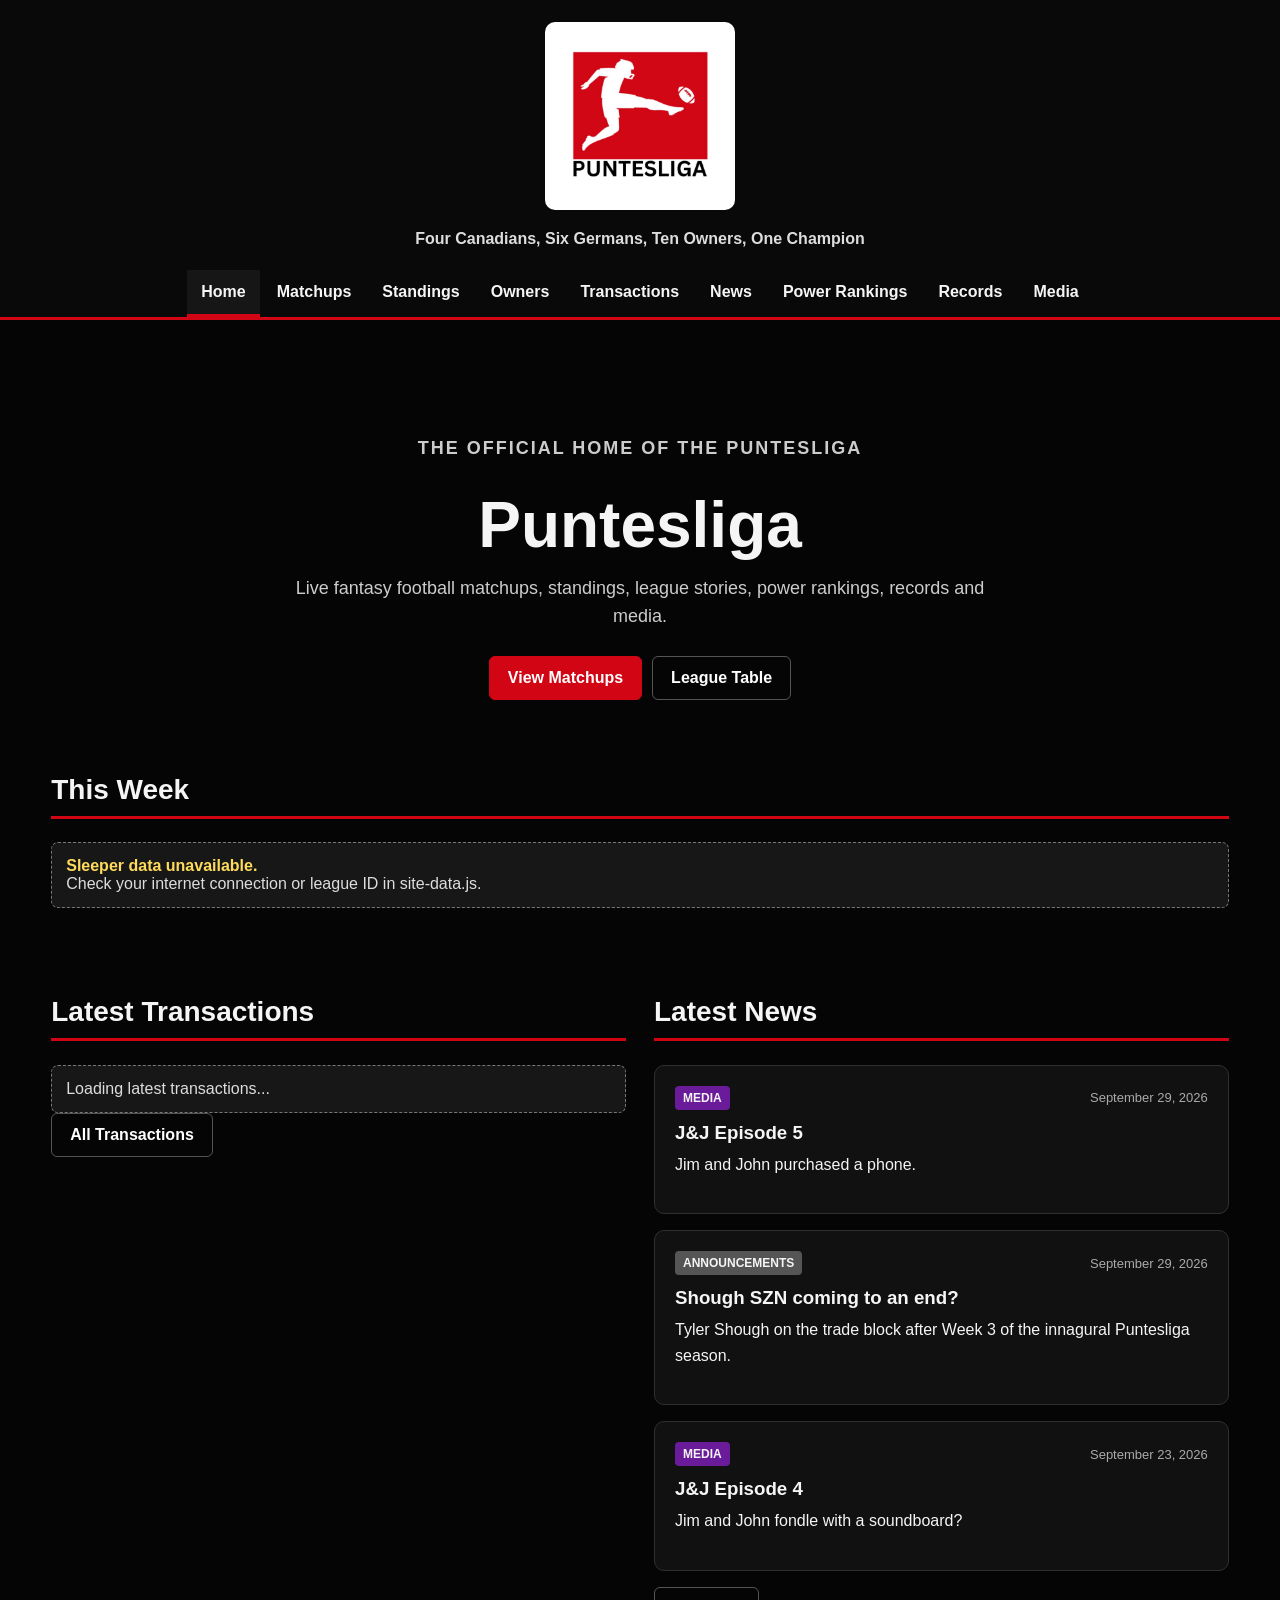
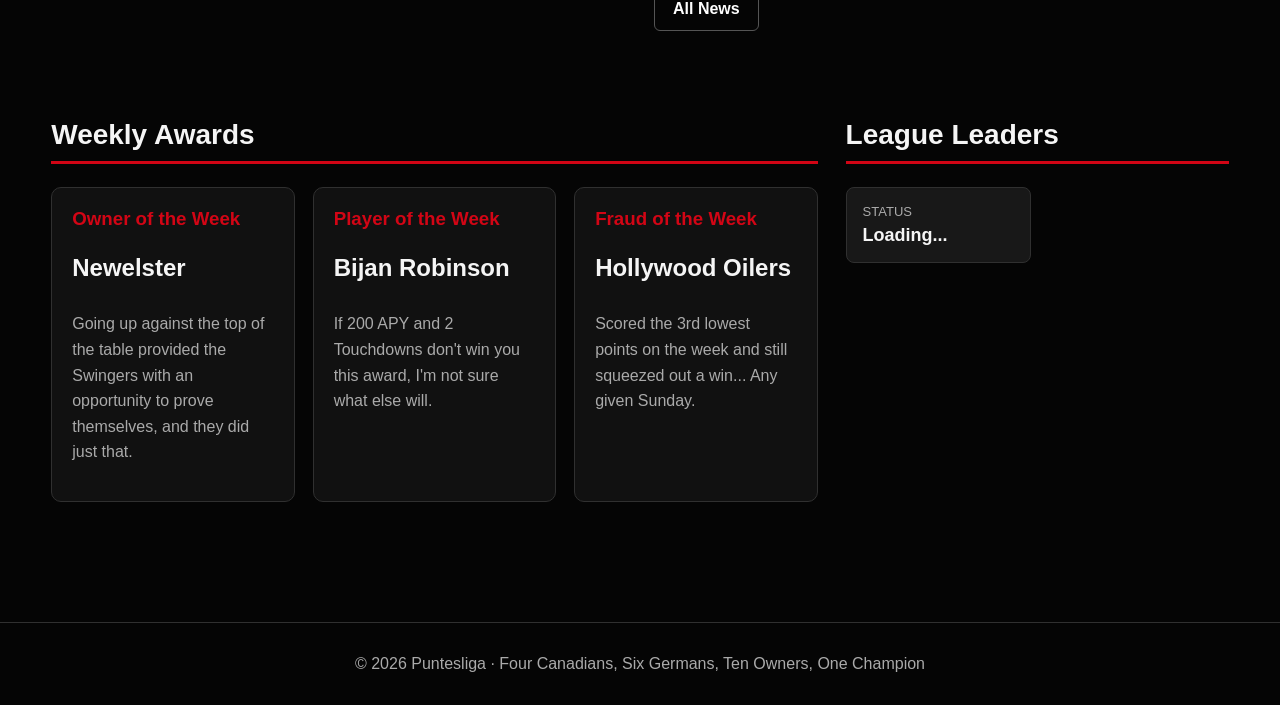
<file: index.html>
<!DOCTYPE html>
<html lang="en">
<head>
	<meta charset="utf-8">
	<meta name="viewport" content="width=device-width, initial-scale=1">
	<title>Puntesliga | Home</title>
	<link href="style.css" rel="stylesheet">
</head>
<body>
	<header></header>

	<main>
		<section class="hero">
			<p class="eyebrow">The official home of the Puntesliga</p>
			<h1>Puntesliga</h1>
			<p>Live fantasy football matchups, standings, league stories, power rankings, records and media.</p>

			<div class="button-row">
				<a class="button" href="matchups.html">View Matchups</a>
				<a class="button secondary" href="standings.html">League Table</a>
			</div>
		</section>

		<section>
			<h2>This Week</h2>
			<div id="matchup-container">
				<p class="muted">Loading this week's matchups...</p>
			</div>
		</section>

		<div class="grid-2 equal-home-columns">
			<section>
				<h2>Latest Transactions</h2>
				<div id="home-transactions">
					<div class="placeholder">Loading latest transactions...</div>
				</div>
				<a class="button secondary" href="transactions.html">All Transactions</a>
			</section>

			<section>
				<h2>Latest News</h2>
				<div id="home-news"></div>
				<a class="button secondary" href="news.html">All News</a>
			</section>
		</div>

		<div class="grid-2 awards-leaders-grid">
			<section>
				<h2>Weekly Awards</h2>
				<div class="grid-3" id="home-awards"></div>
			</section>

			<section>
				<h2>League Leaders</h2>
				<div class="stat-grid" id="leader-container">
					<div class="stat">
						<span>Status</span>
						<strong>Loading...</strong>
					</div>
				</div>
			</section>
		</div>
	</main>

	<footer></footer>

	<script src="site-data.js"></script>
	<script src="common.js"></script>
	<script src="script.js"></script>
</body>
</html>
</file>
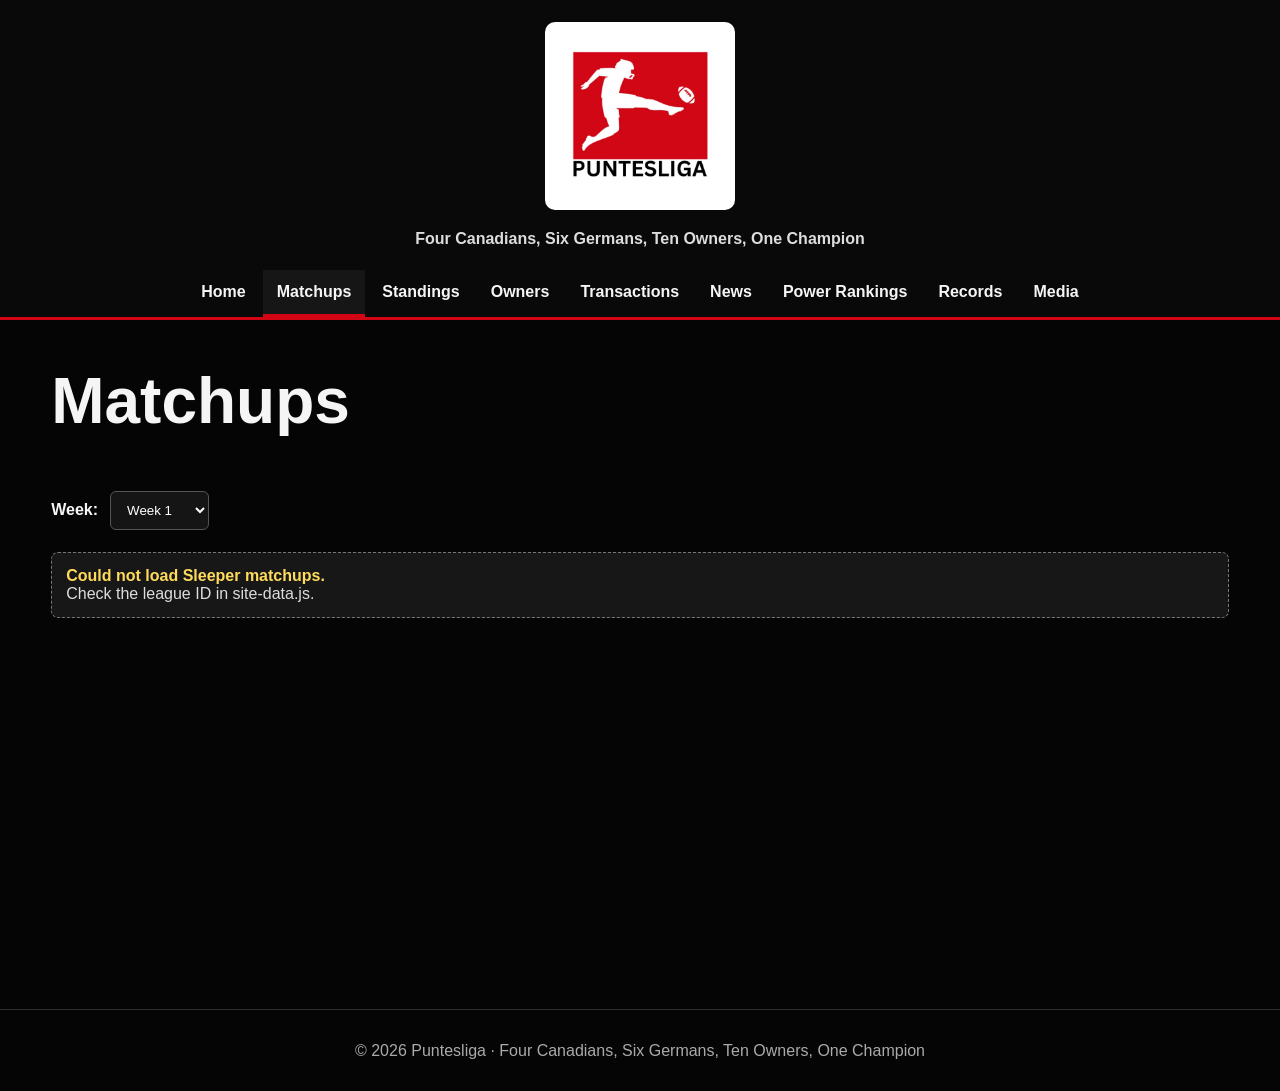
<file: matchups.html>
<!DOCTYPE html>
<html lang="en">
<head>
	<meta charset="utf-8">
	<meta name="viewport" content="width=device-width, initial-scale=1">
	<title>Puntesliga | Matchups</title>
	<link href="style.css" rel="stylesheet">
</head>
<body>
	<header></header>

	<main>
		<section>
			<h1>Matchups</h1>

			<div class="matchup-controls">
				<label for="week-select"><strong>Week:</strong></label>
				<select id="week-select"></select>
			</div>

			<div id="full-matchup-container">
				<p>Loading...</p>
			</div>
		</section>

	</main>

	<footer></footer>

	<script src="site-data.js"></script>
	<script src="common.js"></script>
	<script src="matchups.js"></script>
</body>
</html>
</file>
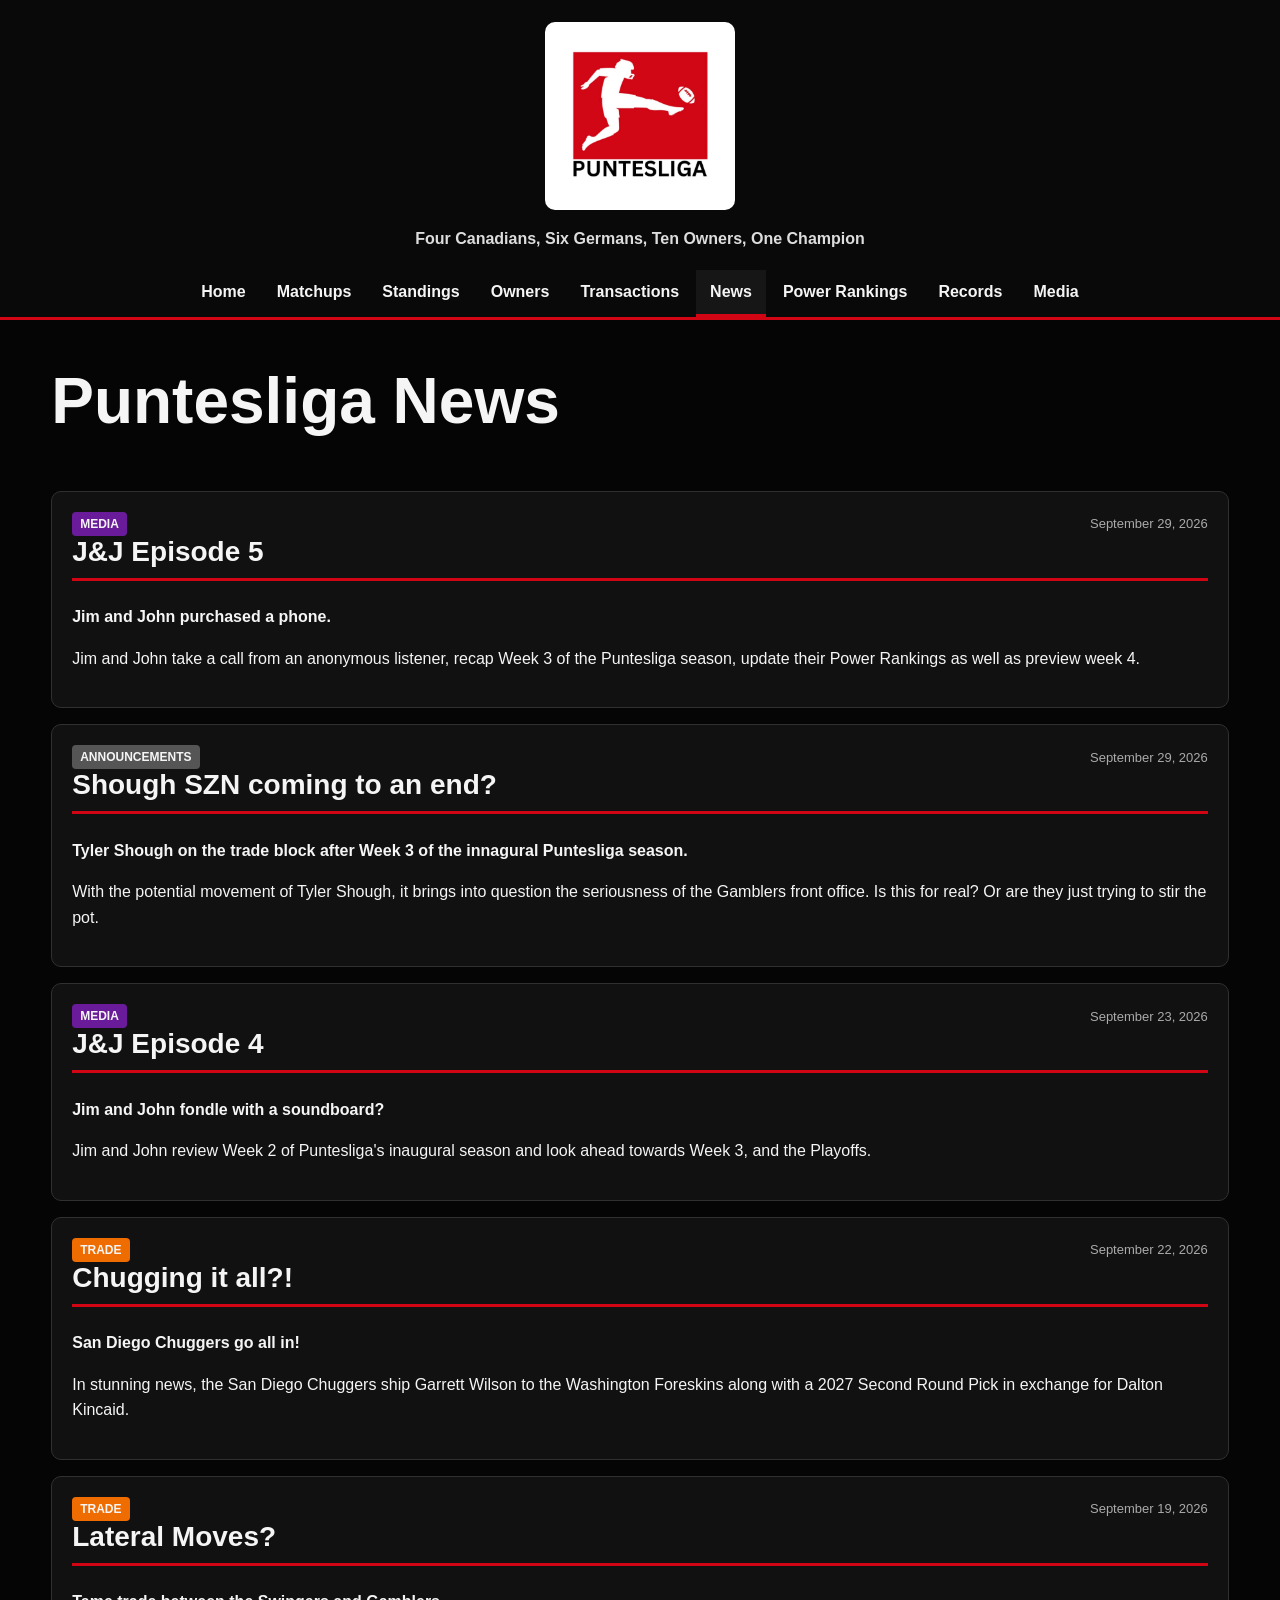
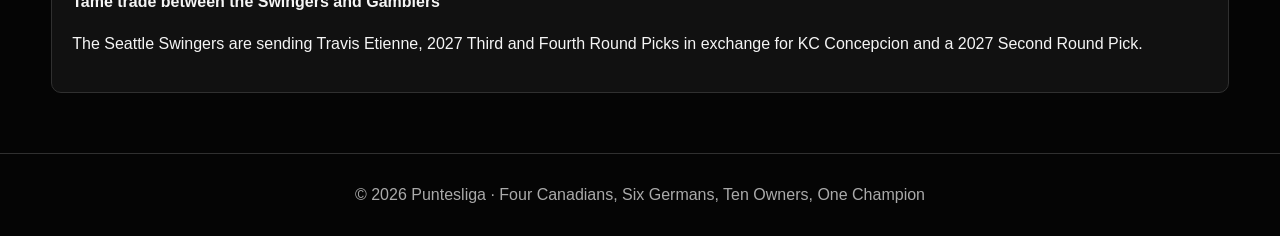
<file: news.html>
<!DOCTYPE html>
<html lang="en">
 <head>
  <meta charset="utf-8"/>
  <meta content="width=device-width,initial-scale=1" name="viewport"/>
  <title>
   Puntesliga | News
  </title>
  <link href="style.css" rel="stylesheet"/>
 </head>
 <body>
  <header>
  </header>
  <main>
   <section>
    <h1>
     Puntesliga News
    </h1>
    <div id="news-container" style="margin-top:24px">
    </div>
   </section>
  </main>
  <footer>
  </footer>
  <script src="site-data.js">
  </script>
  <script src="common.js">
  </script>
  <script src="news.js">
  </script>
 </body>
</html>
</file>
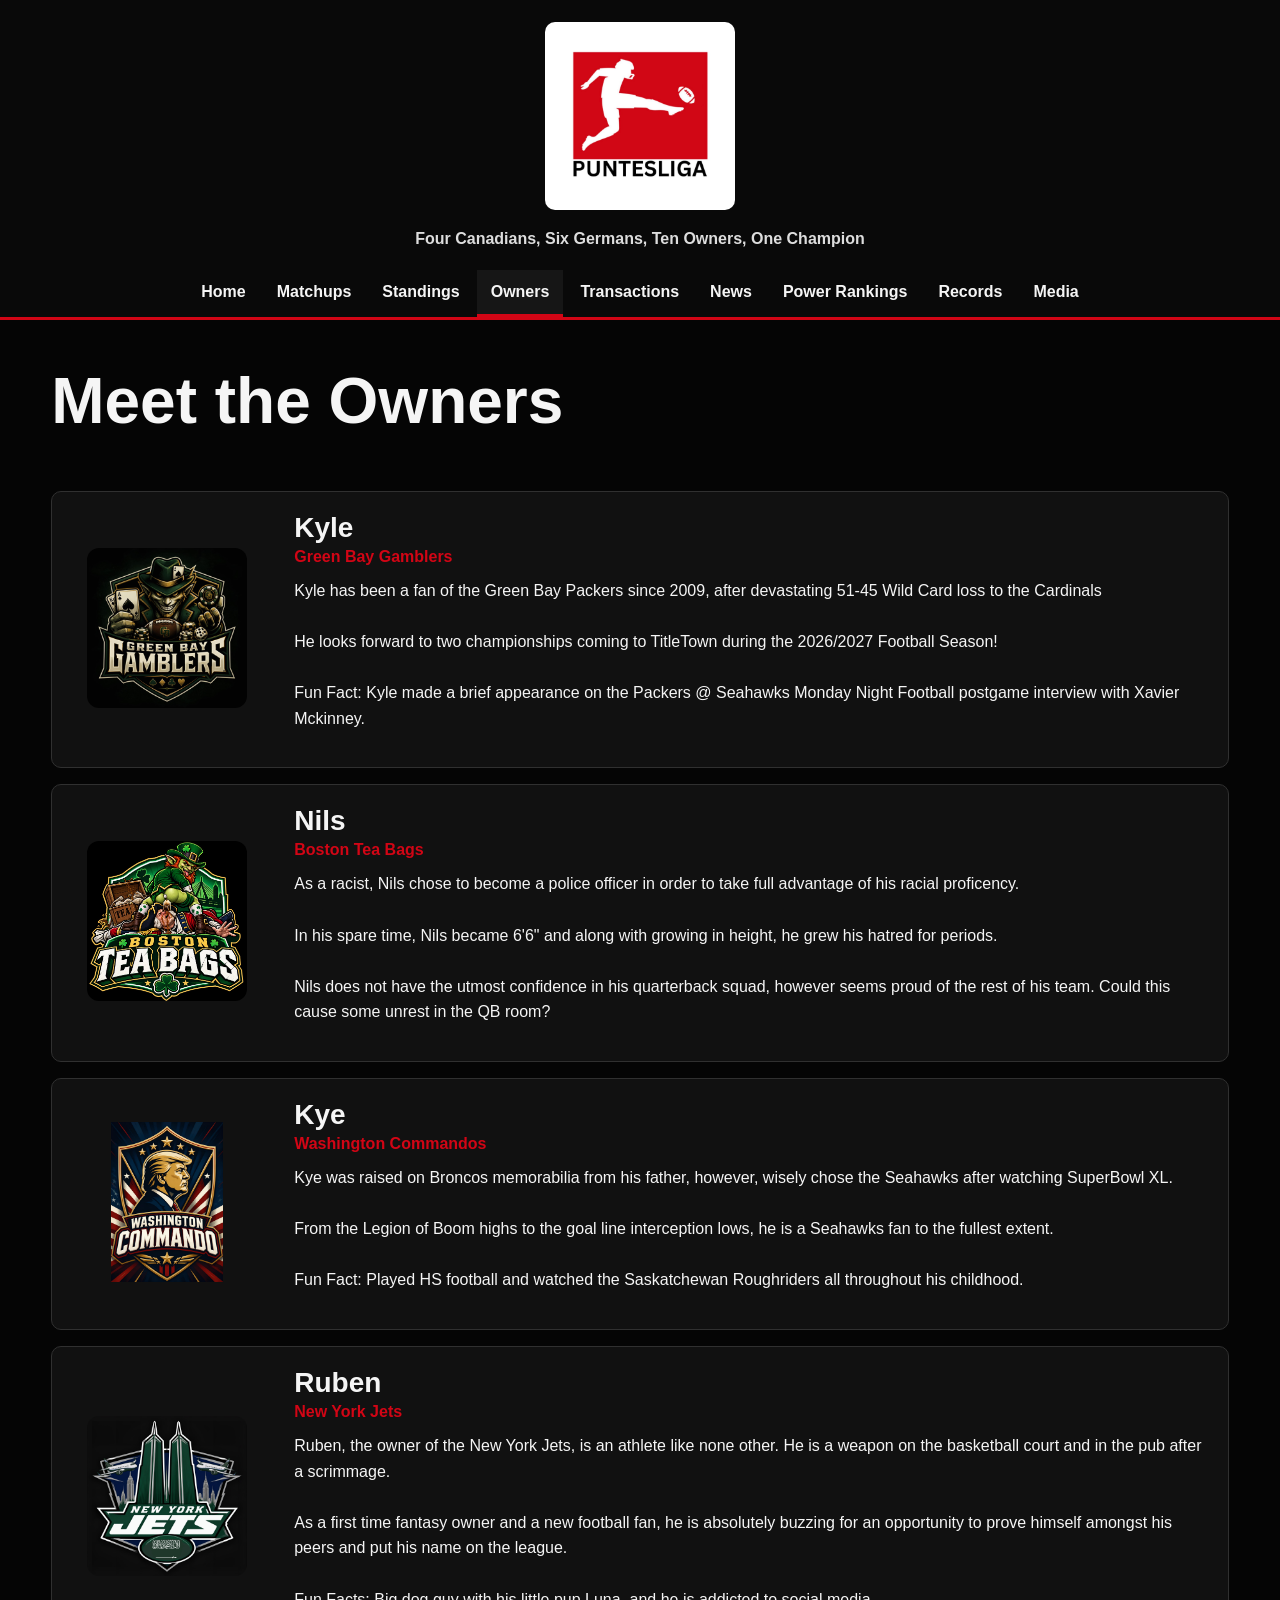
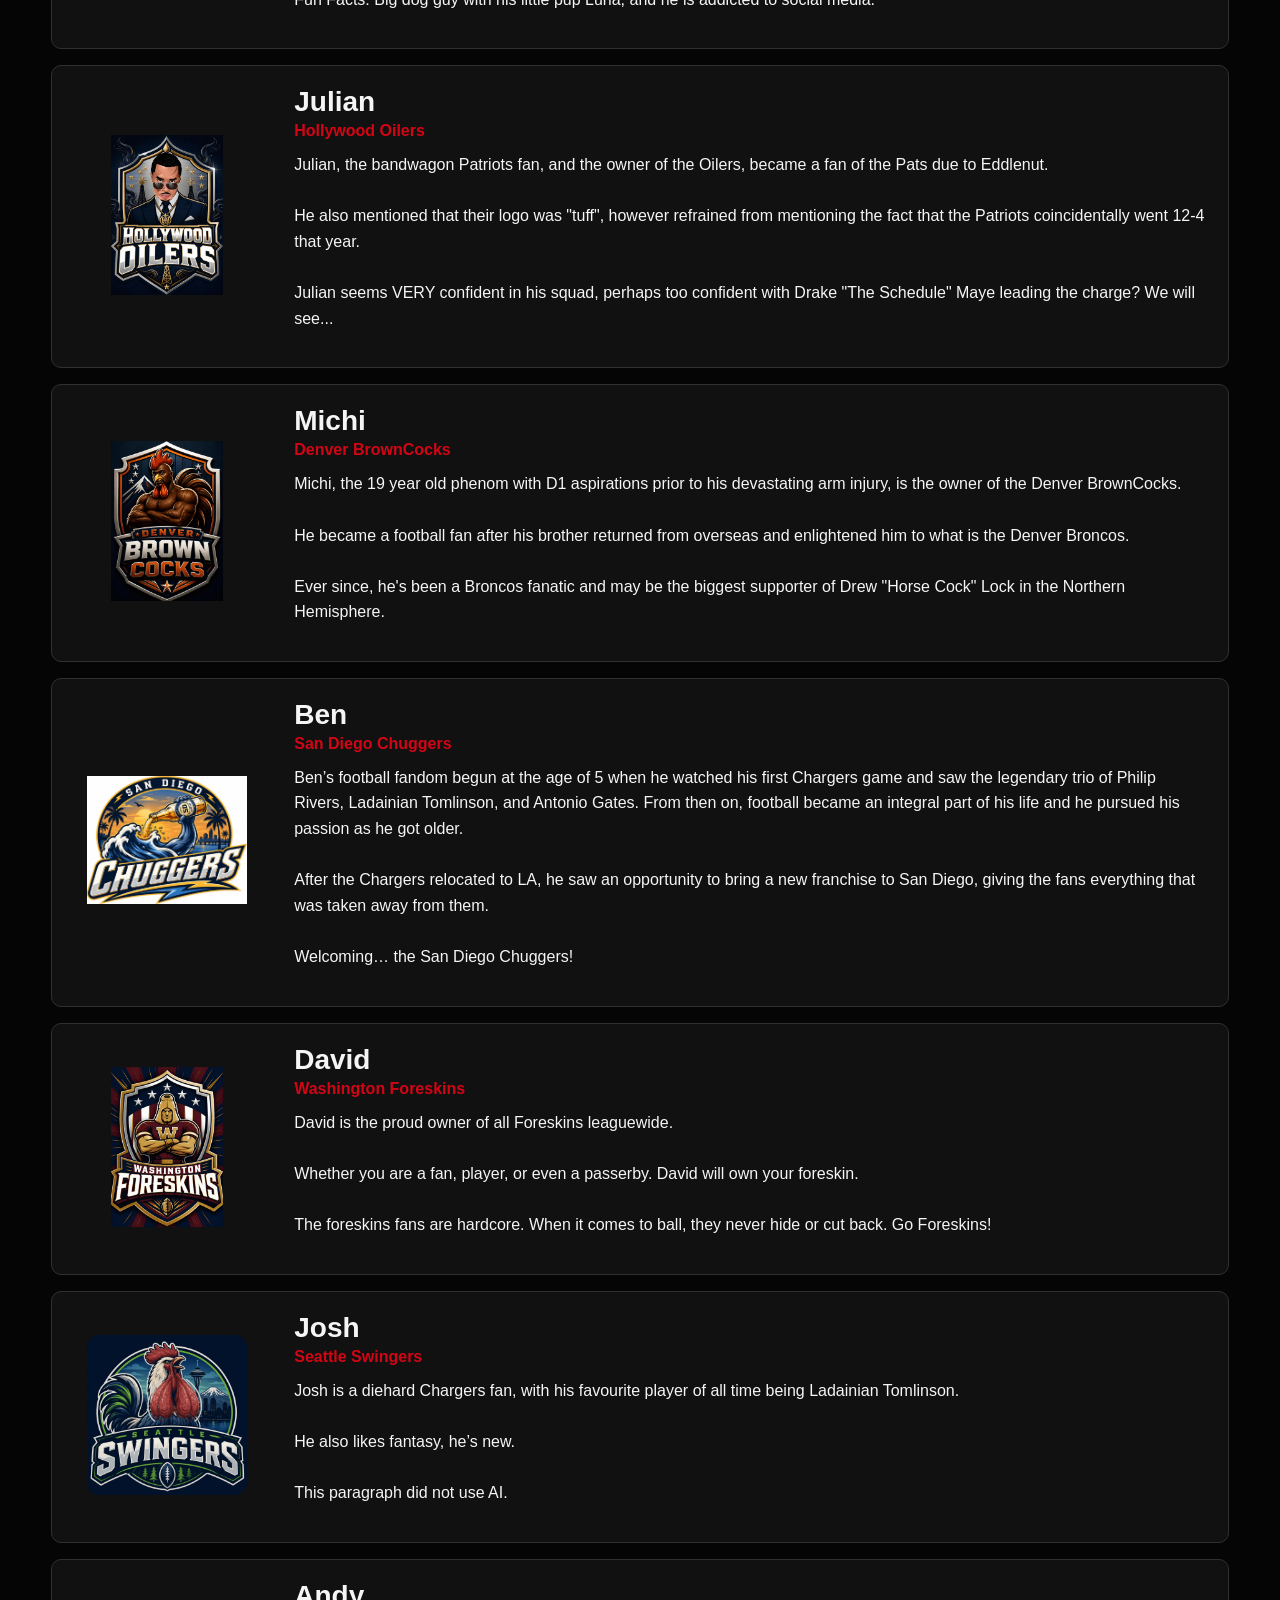
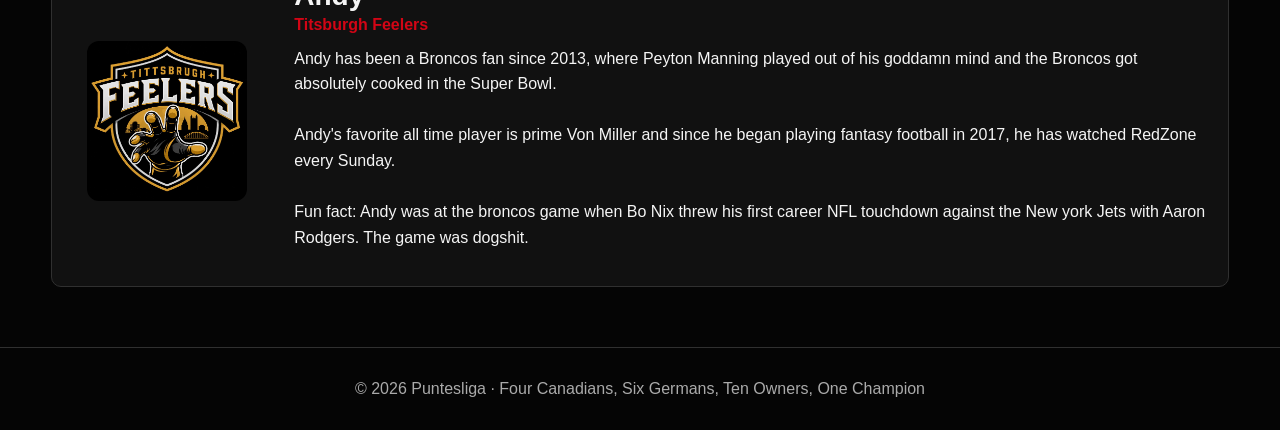
<file: owners.html>
<!DOCTYPE html>
<html lang="en">
 <head>
  <meta charset="utf-8"/>
  <meta content="width=device-width,initial-scale=1" name="viewport"/>
  <title>
   Puntesliga | Owners
  </title>
  <link href="style.css" rel="stylesheet"/>
 </head>
 <body>
  <header>
  </header>
  <main>
   <section>
    <h1>
     Meet the Owners
    </h1>
    <div id="owners-container">
    </div>
   </section>
  </main>
  <footer>
  </footer>
  <script src="site-data.js">
  </script>
  <script src="common.js">
  </script>
  <script src="owners.js">
  </script>
 </body>
</html>
</file>
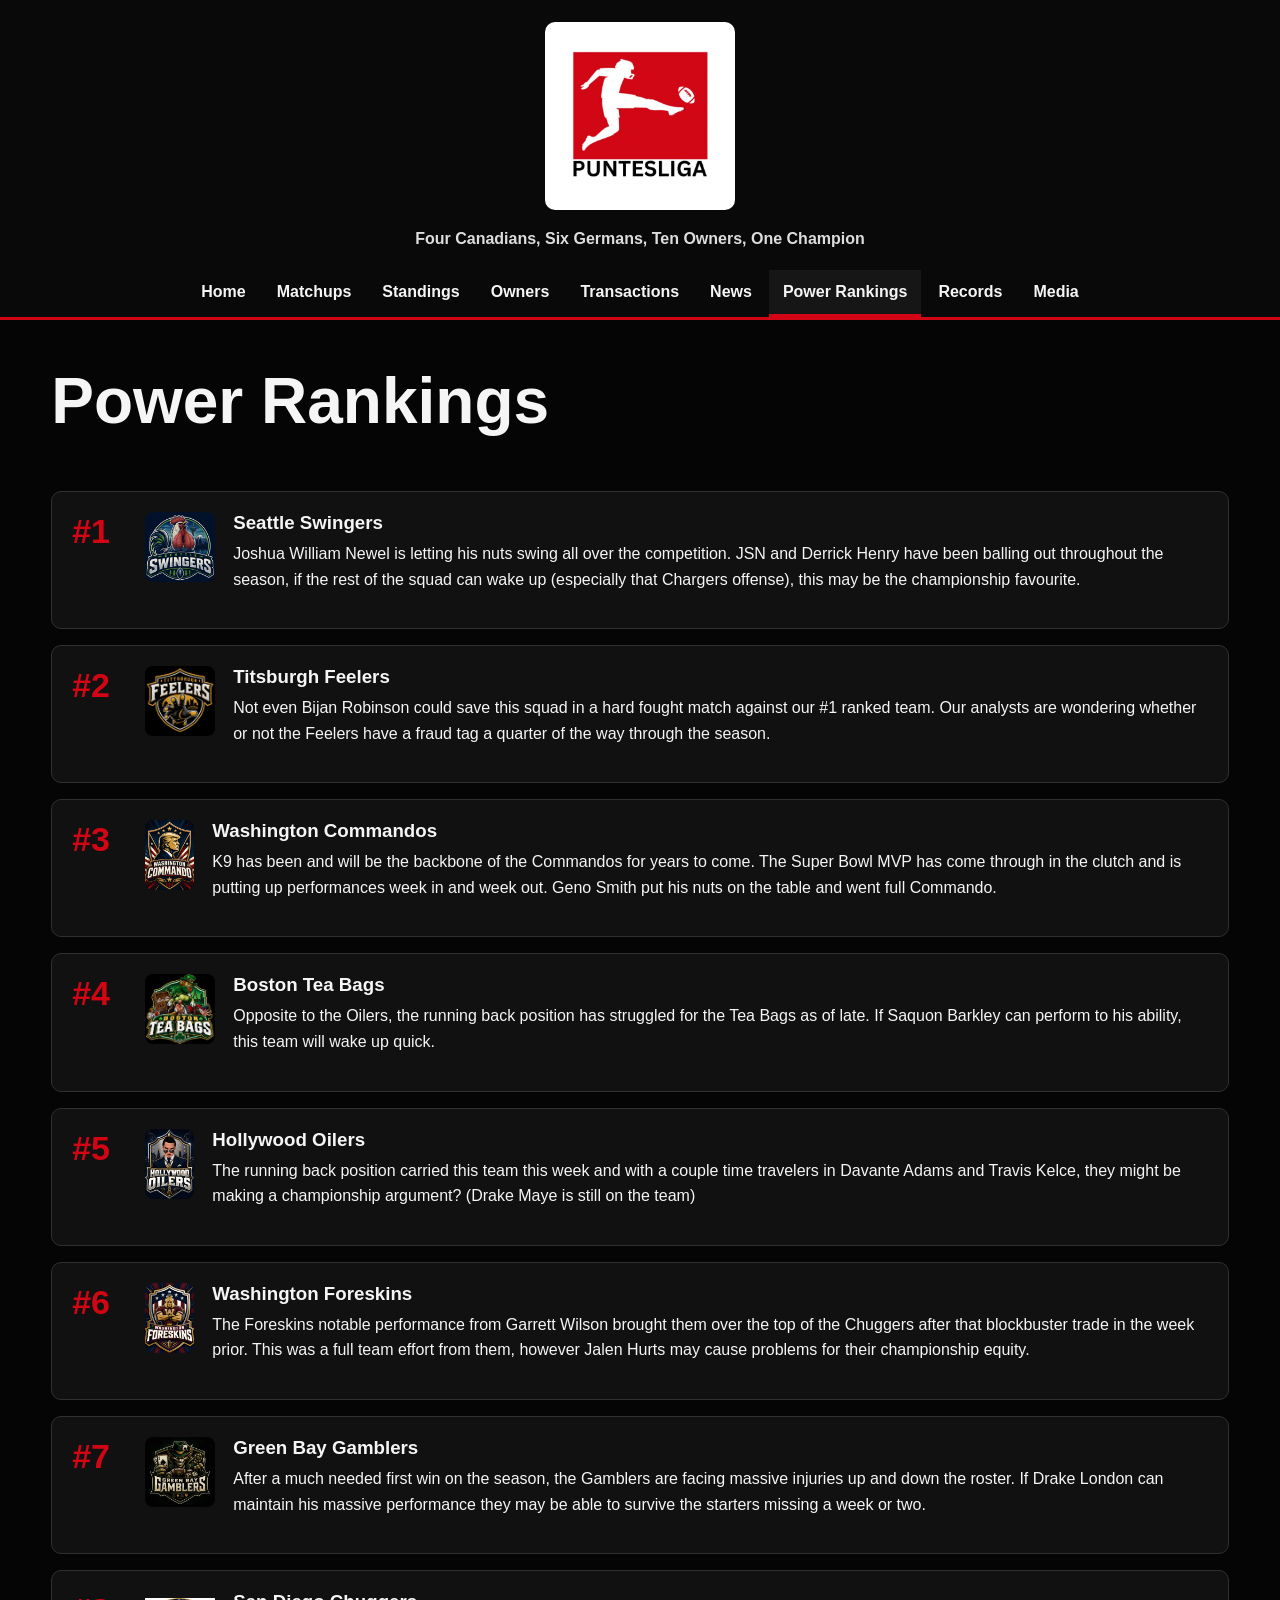
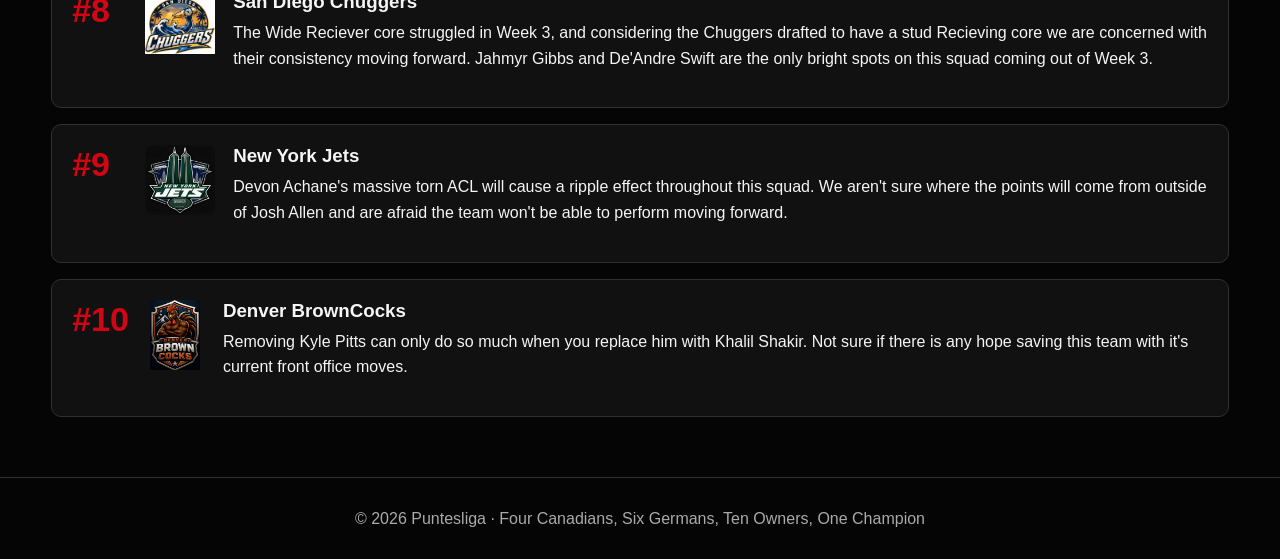
<file: rankings.html>
<!DOCTYPE html>
<html lang="en">
 <head>
  <meta charset="utf-8"/>
  <meta content="width=device-width,initial-scale=1" name="viewport"/>
  <title>
   Puntesliga | Power Rankings
  </title>
  <link href="style.css" rel="stylesheet"/>
 </head>
 <body>
  <header>
  </header>
  <main>
   <section>
    <h1>
     Power Rankings
    </h1>
    <div id="rankings" style="margin-top:24px">
    </div>
   </section>
  </main>
  <footer>
  </footer>
  <script src="site-data.js">
  </script>
  <script src="common.js">
  </script>
  <script>
   renderHeader('rankings');renderFooter();document.getElementById('rankings').innerHTML=POWER_RANKINGS.map(r=>`<article class="ranking-card"><div class="rank-number">#${r.rank}</div><img src="${getTeamImage(r.team)}" alt=""><div class="ranking-copy"><h3>${escapeHTML(r.team)}</h3><p>${escapeHTML(r.note)}</p></div></article>`).join('');
  </script>
 </body>
</html>
</file>
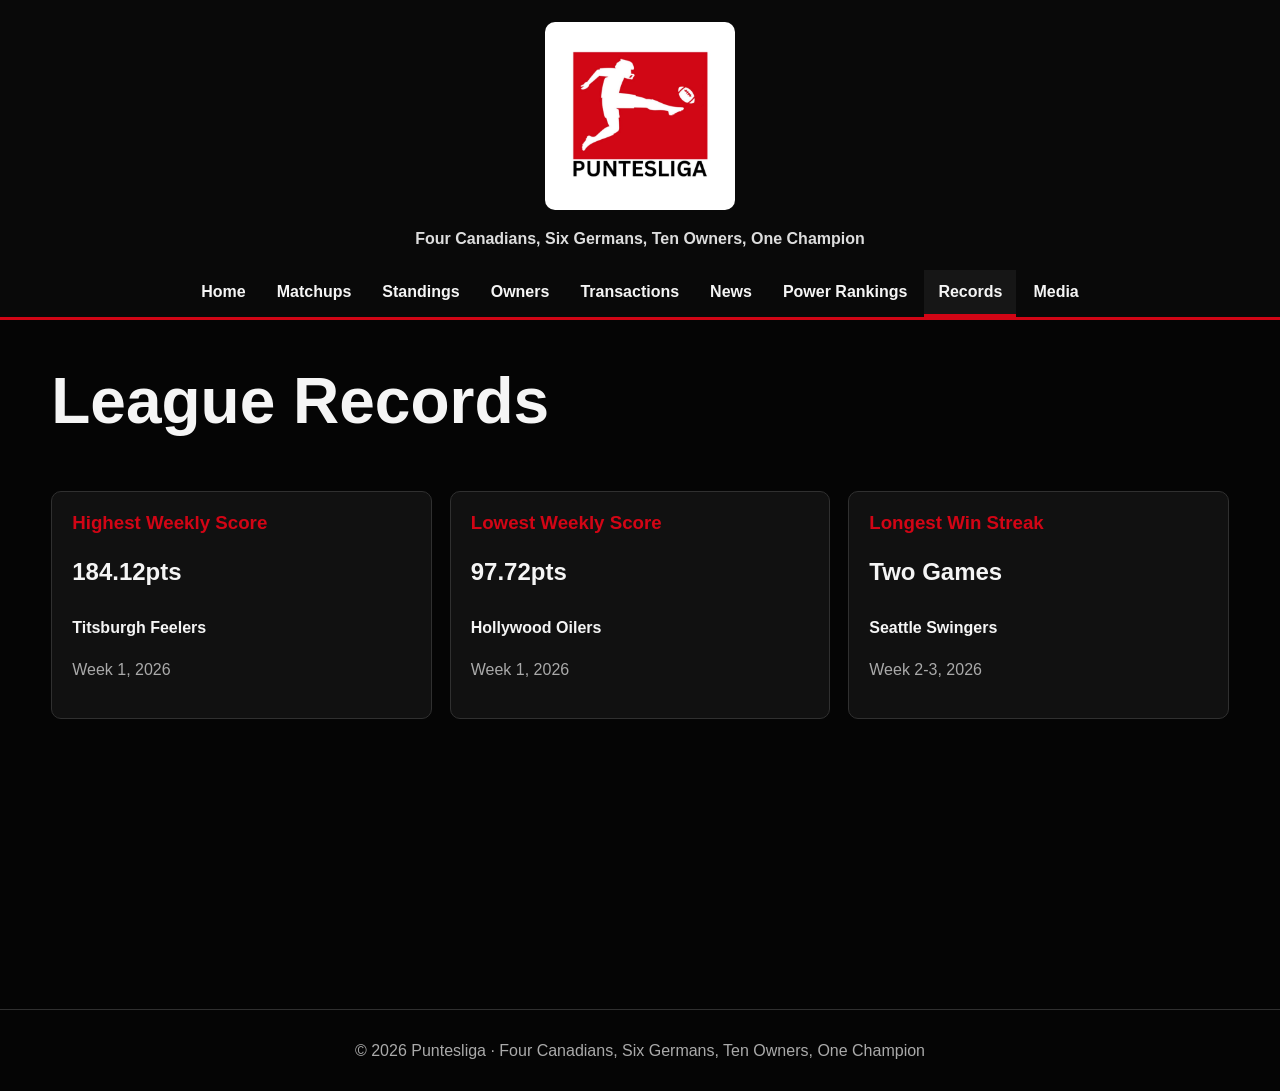
<file: records.html>
<!DOCTYPE html>
<html lang="en">
 <head>
  <meta charset="utf-8"/>
  <meta content="width=device-width,initial-scale=1" name="viewport"/>
  <title>
   Puntesliga | Records
  </title>
  <link href="style.css" rel="stylesheet"/>
 </head>
 <body>
  <header>
  </header>
  <main>
   <section>
    <h1>
     League Records
    </h1>
    <div class="grid-3" id="records" style="margin-top:24px">
    </div>
   </section>
  </main>
  <footer>
  </footer>
  <script src="site-data.js">
  </script>
  <script src="common.js">
  </script>
  <script>
   renderHeader('records');renderFooter();document.getElementById('records').innerHTML=LEAGUE_RECORDS.map(r=>`<article class="record-card"><h3>${escapeHTML(r.record)}</h3><p class="record-value">${escapeHTML(r.value)}</p><p><strong>${escapeHTML(r.holder)}</strong></p><p class="muted">${escapeHTML(r.date)}</p></article>`).join('');
  </script>
 </body>
</html>
</file>
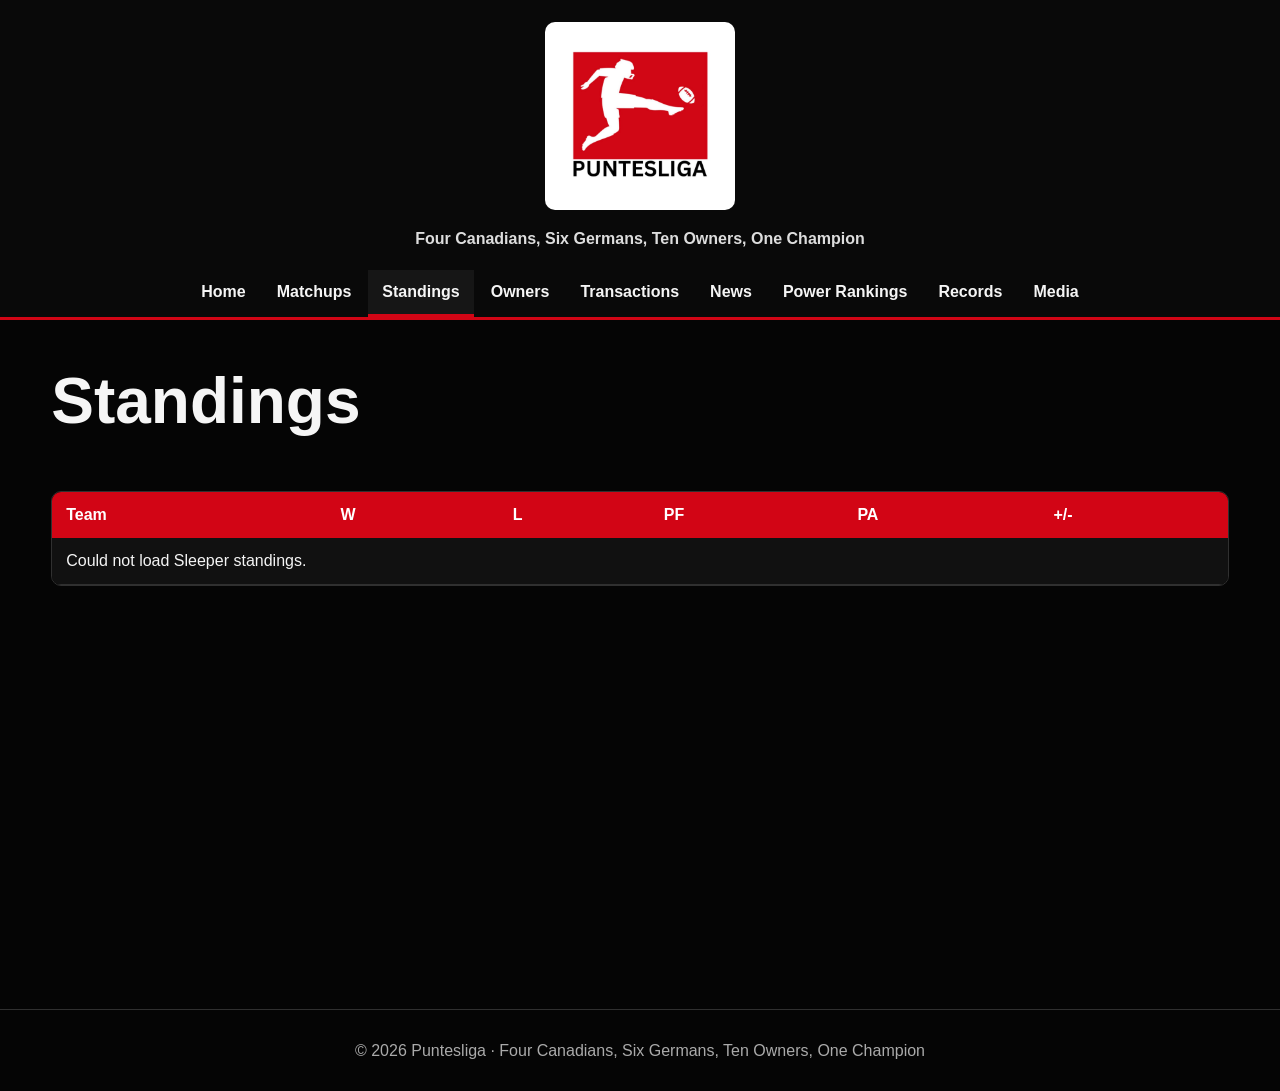
<file: standings.html>
<!DOCTYPE html>
<html lang="en">
 <head>
  <meta charset="utf-8"/>
  <meta content="width=device-width,initial-scale=1" name="viewport"/>
  <title>
   Puntesliga | Standings
  </title>
  <link href="style.css" rel="stylesheet"/>
 </head>
 <body>
  <header>
  </header>
  <main>
   <section>
    <h1>
     Standings
    </h1>
    <div class="table-wrap">
     <table id="standings-table">
      <thead>
       <tr>
        <th data-column="name">
         Team
        </th>
        <th data-column="wins">
         W
        </th>
        <th data-column="losses">
         L
        </th>
        <th data-column="pf">
         PF
        </th>
        <th data-column="pa">
         PA
        </th>
        <th data-column="diff">
         +/-
        </th>
       </tr>
      </thead>
      <tbody id="standings-body">
       <tr>
        <td colspan="6">
         Loading...
        </td>
       </tr>
      </tbody>
     </table>
    </div>
   </section>
  </main>
  <footer>
  </footer>
  <script src="site-data.js">
  </script>
  <script src="common.js">
  </script>
  <script src="standings.js">
  </script>
 </body>
</html>
</file>
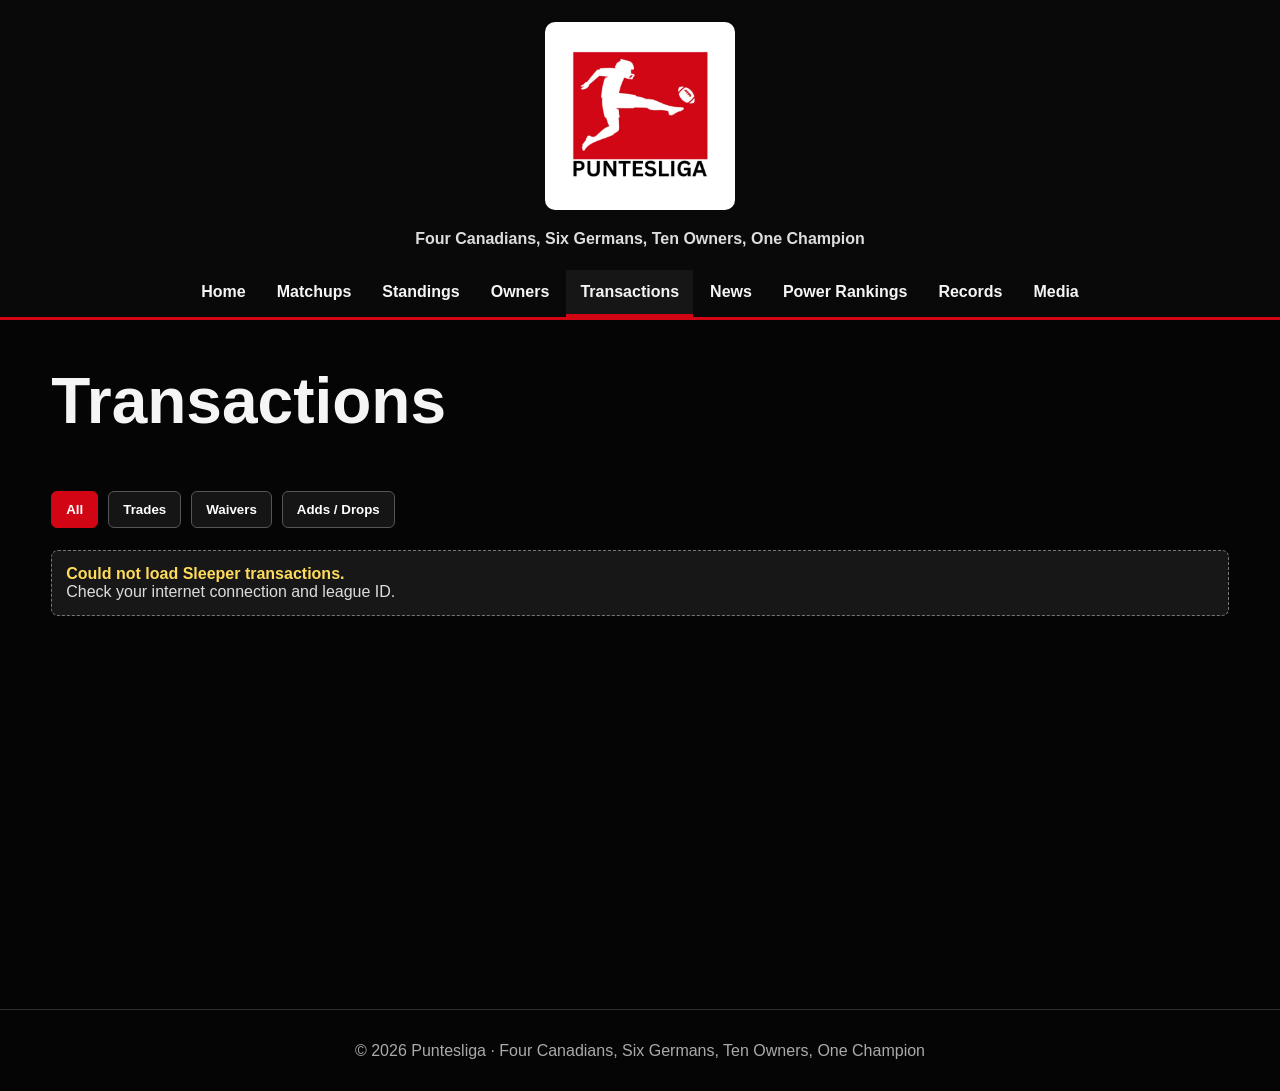
<file: trades.html>
<!DOCTYPE html>
<html lang="en">
<head>
	<meta charset="utf-8">
	<meta http-equiv="refresh" content="0; url=transactions.html">
	<title>Puntesliga | Transactions</title>
</head>
<body></body>
</html>
</file>
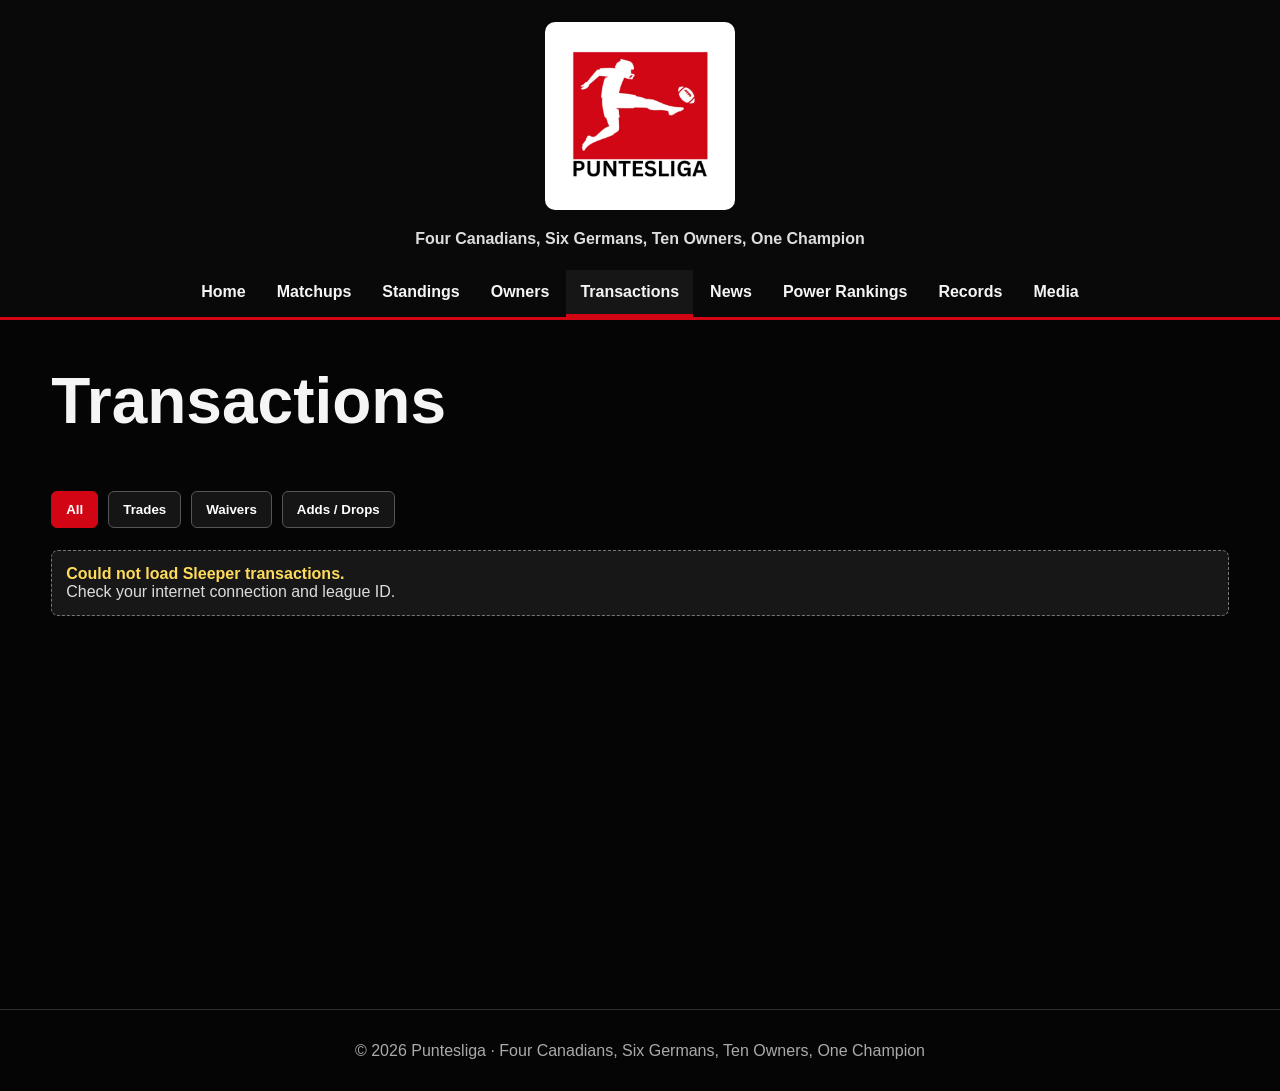
<file: transactions.html>
<!DOCTYPE html>
<html lang="en">
<head>
	<meta charset="utf-8">
	<meta name="viewport" content="width=device-width, initial-scale=1">
	<title>Puntesliga | Transactions</title>
	<link href="style.css" rel="stylesheet">
</head>
<body>
	<header></header>

	<main>
		<section>
			<h1>Transactions</h1>

			<div class="transaction-filters">
				<button class="filter-button active" data-filter="all">All</button>
				<button class="filter-button" data-filter="trade">Trades</button>
				<button class="filter-button" data-filter="waiver">Waivers</button>
				<button class="filter-button" data-filter="free_agent">Adds / Drops</button>
			</div>

			<div id="transactions-container">
				<div class="placeholder">Loading transactions from Sleeper...</div>
			</div>
		</section>
	</main>

	<footer></footer>

	<script src="site-data.js"></script>
	<script src="common.js"></script>
	<script src="transactions.js"></script>
</body>
</html>
</file>
<file: style.css>
:root { --bg:#050505; --panel:#111; --panel2:#181818; --line:#303030; --text:#f5f5f5; --muted:#aaa; --red:#d20515; --green:#4fca72; }
* { box-sizing:border-box; }
html { scroll-behavior:smooth; }
body { margin:0; font-family:Arial,Helvetica,sans-serif; background:var(--bg); color:var(--text); }
a { color:inherit; }
main { width:min(1180px,92%); margin:auto; min-height:65vh; }
section { margin:44px 0; }
h1,h2,h3,h4,p { margin-top:0; }
h1 { font-size:clamp(32px,6vw,64px); }
h2 { font-size:28px; border-bottom:3px solid var(--red); padding-bottom:10px; }
p { line-height:1.6; }
.muted { color:var(--muted); }

header { background:#090909; text-align:center; padding:22px 20px 0; border-bottom:3px solid var(--red); position:relative; }
.brand { display:inline-block; }
.league-logo { width:190px; max-width:55vw; height:auto; border-radius:10px; display:block; margin:auto; }
header p { margin:12px 0 18px; font-weight:bold; color:#ddd; }
nav { display:flex; justify-content:center; flex-wrap:wrap; gap:3px; }
nav a { text-decoration:none; padding:13px 14px; font-weight:bold; border-bottom:3px solid transparent; }
nav a:hover, nav a.active { background:#161616; border-bottom-color:var(--red); }
footer { border-top:1px solid var(--line); color:var(--muted); text-align:center; padding:28px; margin-top:60px; }
footer p { margin:0; }

.hero { padding:70px 0 30px; text-align:center; }
.eyebrow { color:var(--red); font-weight:bold; text-transform:uppercase; letter-spacing:2px; }
.hero h1 { margin-bottom:12px; }
.hero p { max-width:720px; margin:0 auto 25px; color:#ccc; font-size:18px; }
.button { display:inline-block; background:var(--red); color:white; text-decoration:none; padding:12px 18px; border-radius:6px; font-weight:bold; border:1px solid var(--red); }
.button.secondary { background:transparent; border-color:#555; }
.button:hover { filter:brightness(1.15); }
.button-row { display:flex; gap:10px; justify-content:center; flex-wrap:wrap; }

.grid-2 { display:grid; grid-template-columns:2fr 1fr; gap:28px; align-items:start; }
.grid-3 { display:grid; grid-template-columns:repeat(3,1fr); gap:18px; }
.card,.matchup-card,.full-matchup-card,.news-card,.owner-profile,.media-card,.ranking-card,.record-card,.award-card { background:var(--panel); border:1px solid var(--line); border-radius:10px; padding:20px; margin-bottom:16px; }
.card:hover,.news-card:hover,.ranking-card:hover { border-color:#555; }

.matchup-card { display:grid; grid-template-columns:1fr 70px 1fr; align-items:center; }
.matchup-team { display:flex; align-items:center; gap:14px; }
.matchup-team img { width:64px; height:64px; object-fit:contain; border-radius:8px; }
.matchup-team h3 { margin:0; font-size:18px; }
.left-team { justify-content:flex-start; text-align:left; }
.right-team { justify-content:flex-end; text-align:right; }
.vs,.matchup-vs { text-align:center; font-weight:bold; color:var(--muted); }
.matchup-vs span {
	display: block;
}

.matchup-h2h {
	display: block;
	margin-top: 8px;
	color: #ddd;
	font-size: 12px;
	white-space: nowrap;
}

.live-score,.score { font-size:22px; font-weight:bold; margin:5px 0; }
.projection { color:var(--muted); margin:0; font-size:14px; }
.winner { color:var(--green); } .loser { color:#ff5a68; }

.stat-grid { display:grid; grid-template-columns:repeat(2,1fr); gap:12px; }
.stat { background:var(--panel2); padding:16px; border-radius:8px; border:1px solid var(--line); }
.stat span { display:block; color:var(--muted); font-size:13px; text-transform:uppercase; margin-bottom:6px; }
.stat strong { font-size:18px; }

.news-heading { display:flex; justify-content:space-between; gap:10px; align-items:center; }
.news-type { padding:5px 8px; border-radius:4px; font-size:12px; font-weight:bold; text-transform:uppercase; background:#555; }
.news-type.breaking { background:#c62828; }
.news-type.league-news { background:#1565c0; }
.news-type.media { background:#6a1b9a; }
.news-type.trade { background:#ef6c00; }
.news-type.weekly-recap { background:#2e7d32; }
.news-type.announcement { background:#455a64; }
.news-date { color:var(--muted); font-size:13px; }
.news-card h3 { margin:12px 0 8px; }

.matchup-controls { display:flex; align-items:center; gap:12px; margin:22px 0; }
select { background:#151515; color:white; border:1px solid #555; padding:10px 12px; border-radius:6px; }
.full-matchup-content { display:grid; grid-template-columns:1fr 90px 1fr; align-items:center; }
.full-matchup-team { text-align:center; }
.full-matchup-team img { width:110px; height:110px; object-fit:contain; border-radius:10px; }
.matchup-week { text-align:center; color:var(--red); letter-spacing:1px; }

.table-wrap { overflow-x:auto; border:1px solid var(--line); border-radius:10px; }
#standings-table { width:100%; border-collapse:collapse; background:var(--panel); }
#standings-table th { background:var(--red); color:white; padding:14px; text-align:left; cursor:pointer; }
#standings-table td { padding:14px; border-bottom:1px solid var(--line); }
#standings-table tr:hover { background:#181818; }

.owner-profile { display:flex; align-items:center; gap:32px; }

.owner-logo { width:190px; flex-shrink:0; text-align:center; }
.owner-logo img { width:160px; height:160px; object-fit:contain; border-radius:12px; }
.owner-text h3 { font-size:28px; margin-bottom:4px; }
.owner-text h4 { color:var(--red); margin:0 0 12px; }

.rank-number { font-size:34px; font-weight:bold; color:var(--red); min-width:55px; }
.ranking-card { display:flex; gap:18px; align-items:flex-start; }
.ranking-card img { width:70px; height:70px; object-fit:contain; border-radius:8px; }
.ranking-copy h3 { margin:0 0 7px; }
.placeholder { border:1px dashed #777; background:#171717; color:#ddd; padding:14px; border-radius:7px; }
.placeholder strong { color:#ffdb5b; }

.media-links { display:flex; gap:10px; flex-wrap:wrap; margin-bottom:30px; }
.media-card { display:grid; grid-template-columns:220px 1fr; gap:22px; }
.daily-punt-cover { width:100%; border-radius:6px; }
.media-author { color:var(--muted); font-size:14px; }
.media-placeholder { min-height:150px; display:flex; align-items:center; justify-content:center; text-align:center; border:1px dashed #666; border-radius:8px; padding:20px; }

.award-card h3,.record-card h3 { color:var(--red); }
.record-value { font-size:24px; font-weight:bold; }

@media(max-width:800px) {
  .grid-2,.grid-3 { grid-template-columns:1fr; }
  .matchup-card { grid-template-columns:1fr; gap:12px; text-align:center; }
  .matchup-team,.left-team,.right-team { justify-content:center; text-align:center; }
  .right-team { flex-direction:row-reverse; }
  .full-matchup-content { grid-template-columns:1fr; gap:14px; }
  .owner-profile { flex-direction:column; text-align:center; }
  .media-card { grid-template-columns:1fr; }
  .media-card img { max-width:350px; margin:auto; }
}


/* J&J Show YouTube thumbnail */
.youtube-thumbnail-link {
	position: relative;
	display: block;
	width: 100%;
	border-radius: 8px;
	overflow: hidden;
}

.youtube-thumbnail {
	display: block;
	width: 100%;
	aspect-ratio: 16 / 9;
	object-fit: cover;
}

.youtube-play-button {
	position: absolute;
	left: 50%;
	top: 50%;
	transform: translate(-50%, -50%);
	font-size: 42px;
	color: white;
	text-shadow: 0 2px 8px black;
}

/* Live Sleeper rosters */
.roster-button {
	background: var(--red);
	color: white;
	border: 0;
	border-radius: 6px;
	padding: 10px 14px;
	font-weight: bold;
	cursor: pointer;
	margin-top: 8px;
}

.roster-button:hover {
	filter: brightness(1.15);
}

.live-roster {
	margin-top: 18px;
	border-top: 1px solid var(--line);
	padding-top: 18px;
}

.live-roster h4 {
	color: white;
	font-size: 20px;
	margin-bottom: 16px;
}

.roster-section {
	margin-bottom: 18px;
}

.roster-section h5 {
	color: var(--red);
	font-size: 13px;
	text-transform: uppercase;
	letter-spacing: 1px;
	margin: 0 0 7px;
}

.roster-player {
	display: grid;
	grid-template-columns: 48px 1fr 42px;
	gap: 10px;
	align-items: center;
	padding: 7px 0;
	border-bottom: 1px solid #292929;
}

.player-position,
.player-nfl-team {
	color: var(--muted);
	font-size: 13px;
	font-weight: bold;
}

.player-nfl-team {
	text-align: right;
}

/* Automatic Sleeper trade centre */
.trade-card {
	background: var(--panel);
	border: 1px solid var(--line);
	border-radius: 10px;
	padding: 20px;
	margin-bottom: 18px;
}

.trade-card-heading {
	display: flex;
	justify-content: space-between;
	align-items: center;
	gap: 12px;
	margin-bottom: 18px;
}

.trade-sides {
	display: grid;
	grid-template-columns: repeat(2, minmax(0, 1fr));
	gap: 18px;
}

.trade-side {
	background: var(--panel2);
	border: 1px solid var(--line);
	border-radius: 8px;
	padding: 18px;
}

.trade-side img {
	width: 70px;
	height: 70px;
	object-fit: contain;
	float: left;
	margin: 0 14px 10px 0;
}

.trade-side h3 {
	margin: 8px 0 4px;
}

.trade-receives {
	color: var(--muted);
	font-size: 13px;
	font-weight: bold;
	text-transform: uppercase;
	margin-bottom: 14px;
}

.trade-side ul {
	clear: both;
	margin: 0;
	padding-left: 20px;
}

.trade-side li {
	margin: 7px 0;
}

@media(max-width:800px) {
	.trade-sides {
		grid-template-columns: 1fr;
	}
}

/* Smooth page transitions */
body {
	opacity: 0;
	transform: translateY(5px);
	transition: opacity 180ms ease, transform 180ms ease;
}

body.page-ready {
	opacity: 1;
	transform: translateY(0);
}

body.page-leaving {
	opacity: 0;
	transform: translateY(-5px);
}

.equal-home-columns {
	grid-template-columns: 1fr 1fr;
}

.awards-leaders-grid {
	grid-template-columns: 2fr 1fr;
}

.news-type.waiver {
	background: #00897b;
}

.news-type.free-agent {
	background: #5e35b1;
}

.transaction-filters {
	display: flex;
	gap: 10px;
	flex-wrap: wrap;
	margin: 22px 0;
}

.filter-button {
	background: #151515;
	color: white;
	border: 1px solid #555;
	border-radius: 6px;
	padding: 10px 14px;
	font-weight: bold;
	cursor: pointer;
}

.filter-button:hover,
.filter-button.active {
	background: var(--red);
	border-color: var(--red);
}

.transaction-card {
	background: var(--panel);
	border: 1px solid var(--line);
	border-radius: 10px;
	padding: 20px;
	margin-bottom: 18px;
}

.transaction-teams {
	display: grid;
	grid-template-columns: repeat(2, minmax(0, 1fr));
	gap: 14px;
}

.transaction-team {
	display: flex;
	gap: 14px;
	align-items: flex-start;
	background: var(--panel2);
	border: 1px solid var(--line);
	border-radius: 8px;
	padding: 15px;
}

.transaction-team img {
	width: 58px;
	height: 58px;
	object-fit: contain;
	flex-shrink: 0;
}

.transaction-team h3 {
	margin: 2px 0 8px;
}

.transaction-team p {
	margin: 4px 0;
	font-size: 14px;
}

.home-transaction-card h3 {
	font-size: 17px;
	margin-bottom: 0;
}

.head-to-head-controls {
	display: flex;
	align-items: center;
	gap: 14px;
	flex-wrap: wrap;
	margin: 26px 0;
}

.head-to-head-controls select {
	min-width: 220px;
}

.head-to-head-summary {
	display: grid;
	grid-template-columns: 1fr 1fr 1fr;
	gap: 20px;
	align-items: center;
	background: var(--panel);
	border: 1px solid var(--line);
	border-radius: 10px;
	padding: 28px;
	margin-bottom: 36px;
}

.h2h-team {
	text-align: center;
}

.h2h-team img {
	width: 110px;
	height: 110px;
	object-fit: contain;
}

.h2h-team h3 {
	margin: 10px 0;
}

.h2h-team strong {
	display: block;
	font-size: 44px;
	color: var(--red);
}

.h2h-team span,
.h2h-middle {
	color: var(--muted);
}

.h2h-middle {
	text-align: center;
}

.h2h-game {
	display: flex;
	justify-content: space-between;
	gap: 20px;
	background: var(--panel);
	border: 1px solid var(--line);
	border-radius: 8px;
	padding: 15px 18px;
	margin-bottom: 10px;
}

.h2h-game span {
	color: var(--muted);
}

@media(max-width:800px) {
	.equal-home-columns,
	.awards-leaders-grid,
	.transaction-teams,
	.head-to-head-summary {
		grid-template-columns: 1fr;
	}

	.head-to-head-controls {
		flex-direction: column;
		align-items: stretch;
	}

	.head-to-head-controls select {
		width: 100%;
	}

	.h2h-game {
		flex-direction: column;
		gap: 5px;
	}
}
</file>
